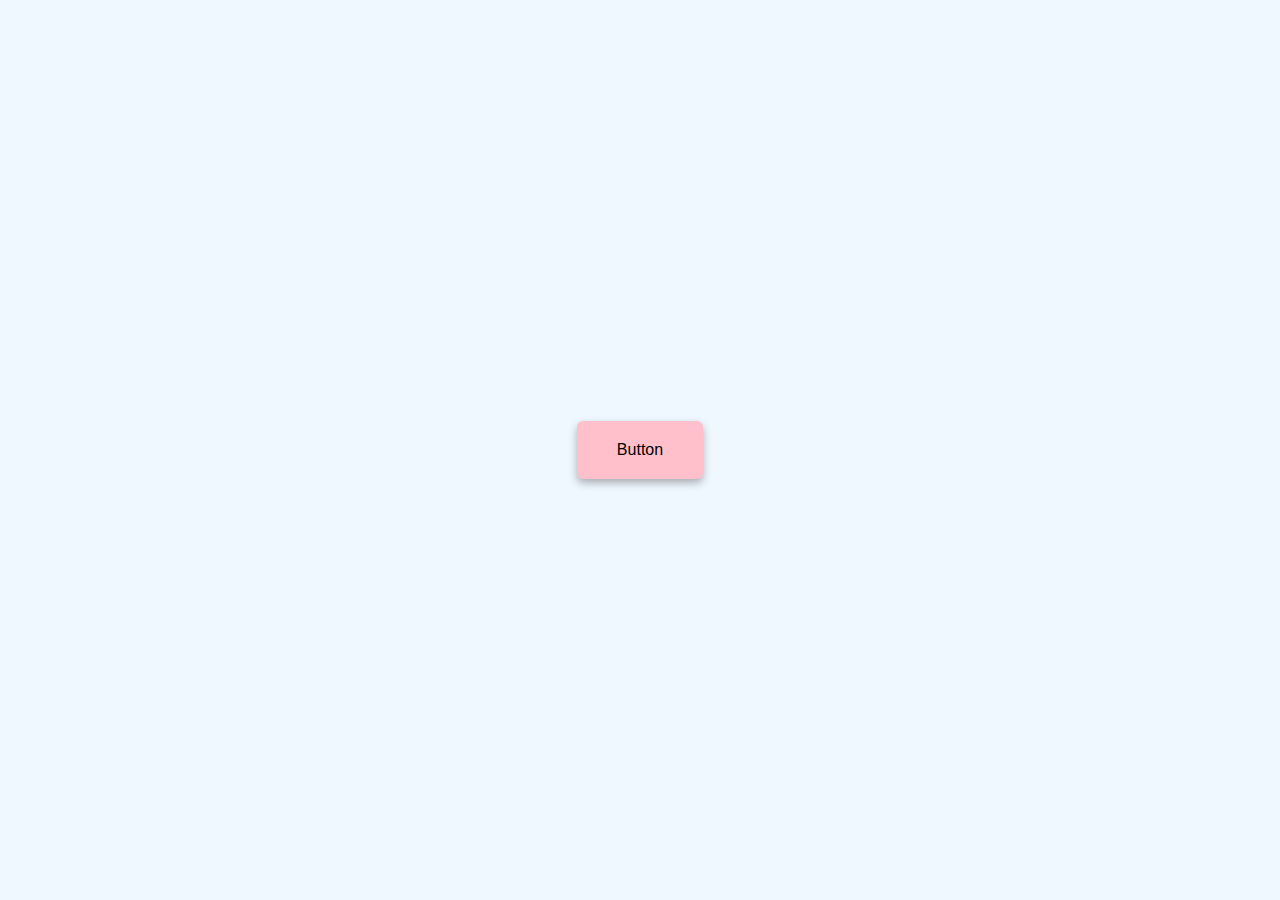
<file: mini js/button ripple/index.html>
<!DOCTYPE html>
<html lang="en">
<head>
    <meta charset="UTF-8">
    <meta name="viewport" content="width=device-width, initial-scale=1.0">
    <title>button ripple</title>
    <link rel="stylesheet" href="style.css">
</head>
<body>
    <a href="#" class="btn"><span>Button</span></a>


    <script src="index.js"></script>
</body>
</html>
</file>
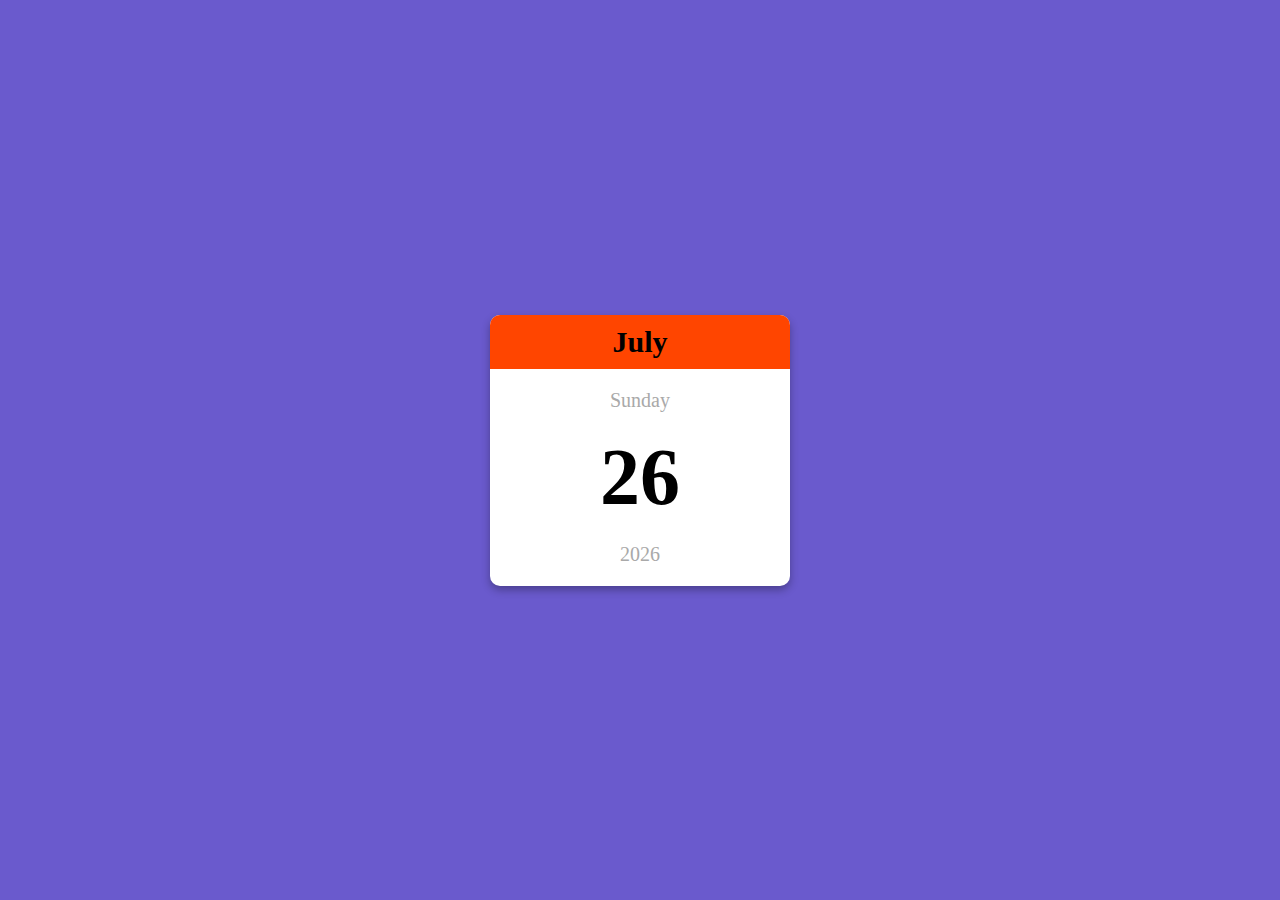
<file: mini js/calender/index.html>
<!DOCTYPE html>
<html lang="en">
<head>
    <meta charset="UTF-8">
    <meta name="viewport" content="width=device-width, initial-scale=1.0">
    <title>calender</title>
    <link rel="stylesheet" href="style.css">
</head>
<body>
    <div class="calender-container">
        <p class="month-name" id="month-name">April</p>
        <p class="day-name" id="day-name">Thursday</p>
        <p class="day-number" id="day-number">13</p>
        <p class="year" id="year">2020</p>
    </div>
    
    <script src="index.js"></script>
</body>
</html>
</file>
<file: mini js/button ripple/style.css>
body{
    margin: 0;
    display: flex;
    justify-content: center;
    align-items: center;
    min-height: 100vh;
    background-color: aliceblue;
    font-family: sans-serif;
}
.btn{
    background-color: pink;
    padding: 20px 40px;
    border-radius: 6px;
    box-shadow: 0 4px 8px rgba(0, 0, 0,  .3);
    text-decoration: none;
    color: black;
    position: relative;
    overflow: hidden;
}
.btn span{
    position: relative;
    z-index: 1;
}
.btn::before{
    content: "";
    position: absolute;
    background-color: orangered;
    width: 0;
    height: 0;
    left: var(--xPos);
    top:  var(--yPos);
    transform: translate(-50%, -50%);
    border-radius: 50%;
    transition: width 0.5s, height 0.5s;
}
.btn:hover::before{
    width: 500px;
    height: 500px;
}
</file>
<file: mini js/calender/style.css>
body{
    margin: 0;
    display: flex;
    justify-content: center;
    height: 100vh;
    align-items: center;
    font-family: cursive;
    background-color: slateblue;
}
.calender-container{
    background-color: white;
    width: 300px;
    text-align: center;
    border-radius: 10px;
    box-shadow: 0 4px 8px rgba(0,0,0,.3);
    overflow: hidden;
}
.month-name{
    margin: 0;
    background-color: orangered;
    padding: 10px;
    font-size: 30px;
    font-weight: bold;
}
.day-name{
    font-size: 20px;
    color: darkgray;
}
.day-number{
    font-size: 80px;
    margin: 0;
    font-weight: bold;
}
.year{
    margin: 20px 0;
    font-size: 20px;
    color: darkgray;
    font-weight: 500;
}
</file>
